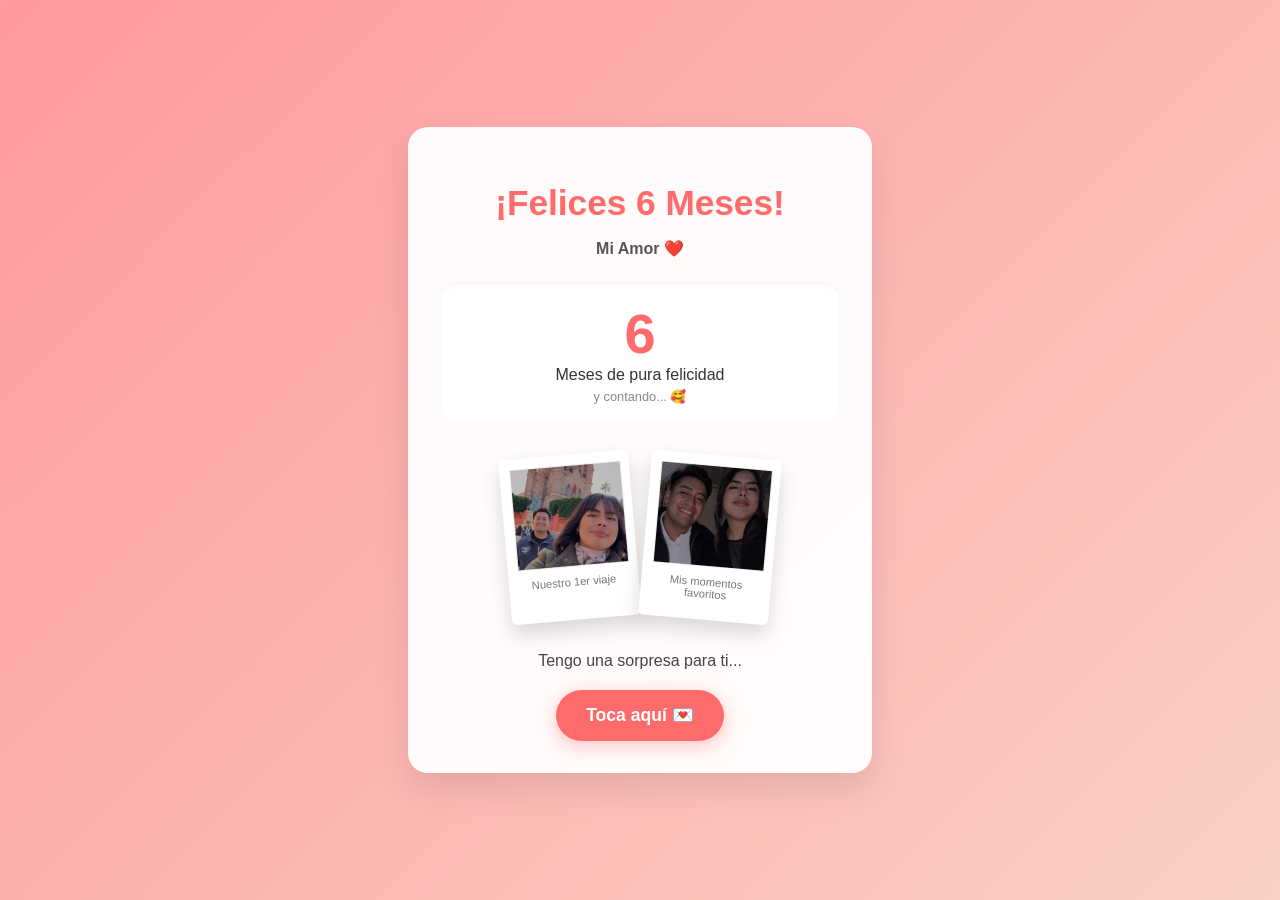
<file: index.html>
<!DOCTYPE html>
<html lang="es">
<head>
    <meta charset="UTF-8">
    <meta name="viewport" content="width=device-width, initial-scale=1.0">
    <link href="https://fonts.googleapis.com/css2?family=Dancing+Script:wght@700&display=swap" rel="stylesheet">
    <link rel="stylesheet" href="style.css">

    <title>¡Felices 6 Meses! ❤️</title>
</head>
<body>

    <div class="container" id="main-card">
        <h1>¡Felices 6 Meses!</h1>
        <p class="subtitle">Mi Amor ❤️</p>

        <div class="timer-box">
            <span class="number">6</span>
            <span>Meses de pura felicidad</span>
            <div style="font-size: 0.8rem; color: #888; margin-top: 5px;">y contando... 🥰</div>
        </div>

        <div class="gallery">
            <div class="polaroid">
                <img src="Viaje.JPG" alt="Nosotros 1">
                <div class="caption">Nuestro 1er viaje</div>
            </div>
            <div class="polaroid">
                <img src="Boda_eva.JPG" alt="Nosotros 2">
                <div class="caption">Mis momentos favoritos</div>
            </div>
        </div>
        
        <p style="font-size: 1rem; color: #444; margin-bottom: 20px;">Tengo una sorpresa para ti...</p>
        
        <button class="btn-love" onclick="iniciarSorpresa()">Toca aquí 💌</button>
    </div>

    <div class="rain-overlay" id="rain-overlay">
        <div class="final-message" id="final-message">
            Gracias por todos y cada uno de los momentos vividos.<br>
            <span style="font-size: 3rem;">Te amo</span> ❤️
        </div>
    </div>

    <script src="script.js"></script>
</body>
</html>
</file>
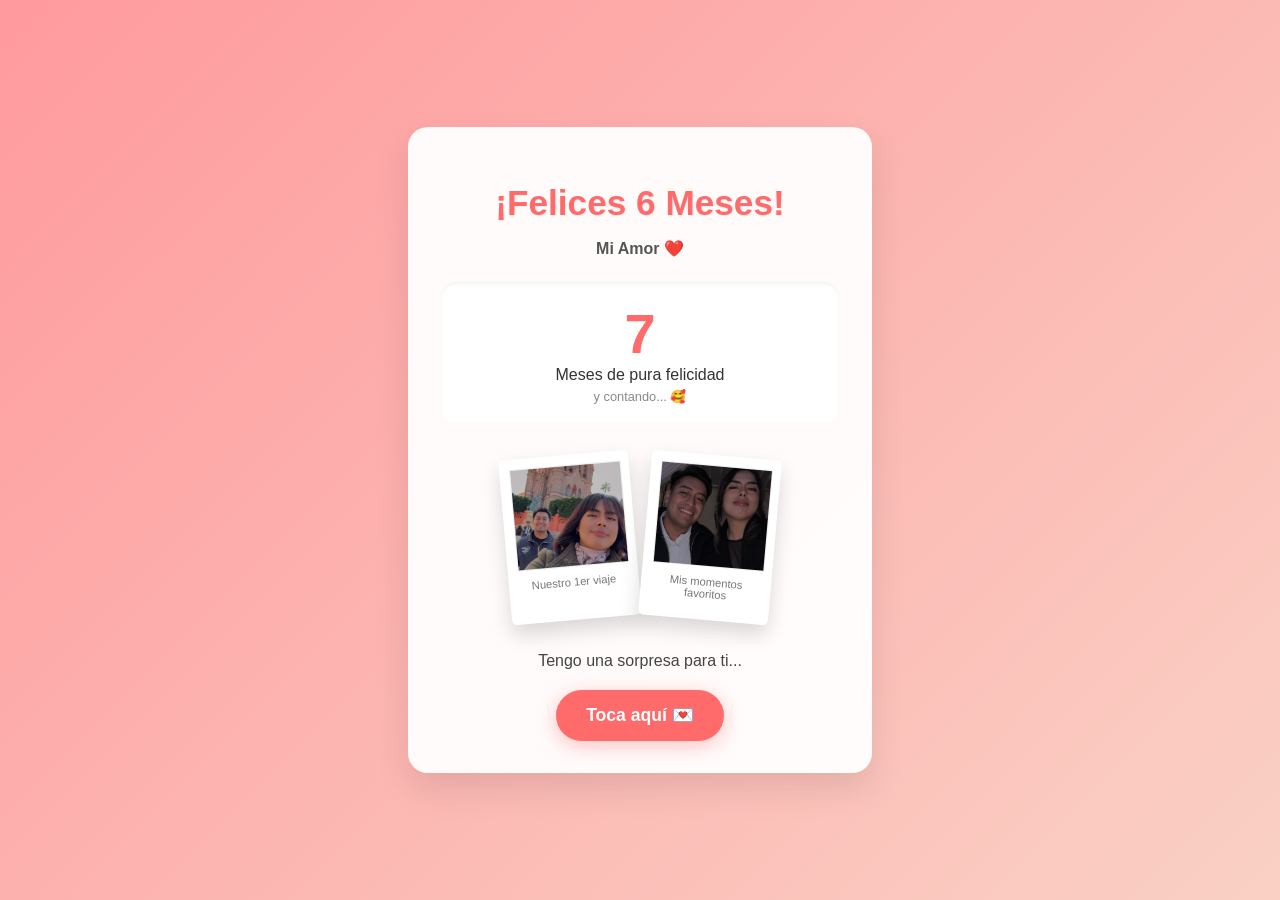
<file: index.html.html>
<!DOCTYPE html>
<html lang="es">
<head>
    <meta charset="UTF-8">
    <meta name="viewport" content="width=device-width, initial-scale=1.0">
    <link href="https://fonts.googleapis.com/css2?family=Dancing+Script:wght@700&display=swap" rel="stylesheet">
    <link rel="stylesheet" href="style.css">

    <title>¡Felices 7 Meses! ❤️</title>
</head>
<body>

    <div class="container" id="main-card">
        <h1>¡Felices 6 Meses!</h1>
        <p class="subtitle">Mi Amor ❤️</p>

        <div class="timer-box">
            <span class="number">7</span>
            <span>Meses de pura felicidad</span>
            <div style="font-size: 0.8rem; color: #888; margin-top: 5px;">y contando... 🥰</div>
        </div>

        <div class="gallery">
            <div class="polaroid">
                <img src="Viaje.JPG" alt="Nosotros 1">
                <div class="caption">Nuestro 1er viaje</div>
            </div>
            <div class="polaroid">
                <img src="Boda_eva.JPG" alt="Nosotros 2">
                <div class="caption">Mis momentos favoritos</div>
            </div>
        </div>
        
        <p style="font-size: 1rem; color: #444; margin-bottom: 20px;">Tengo una sorpresa para ti...</p>
        
        <button class="btn-love" onclick="iniciarSorpresa()">Toca aquí 💌</button>
    </div>

    <div class="rain-overlay" id="rain-overlay">
        <div class="final-message" id="final-message">
            Gracias por todos y cada uno de los momentos vividos.<br>
            <span style="font-size: 3rem;">Te amo</span> ❤️
        </div>
    </div>

    <script src="script.js"></script>
</body>
</html>
</file>
<file: style.css>
/* --- ESTILOS PRINCIPALES --- */
        :root {
            --bg-gradient: linear-gradient(135deg, #ff9a9e 0%, #fad0c4 99%, #fad0c4 100%);
            --primary-pink: #ff6b6b;
            --polaroid-shadow: 0 10px 20px rgba(0,0,0,0.15);
        }

        body {
            font-family: 'Segoe UI', Tahoma, Geneva, Verdana, sans-serif;
            background: var(--bg-gradient);
            color: #333;
            display: flex;
            justify-content: center;
            align-items: center;
            min-height: 100vh;
            margin: 0;
            overflow-x: hidden;
            overflow-y: hidden; /* Evita scroll */
        }

        /* --- TARJETA INICIAL (Mantenemos tu galería favorita) --- */
        .container {
            background: rgba(255, 255, 255, 0.95);
            padding: 2rem;
            border-radius: 20px;
            box-shadow: 0 15px 35px rgba(0,0,0,0.1);
            text-align: center;
            width: 90%;
            max-width: 400px;
            position: relative;
            z-index: 10;
            transition: opacity 0.5s ease, transform 0.5s ease; /* Transición suave */
        }

        .container.hidden {
            opacity: 0;
            transform: scale(0.9); /* Efecto de encogido al desaparecer */
            pointer-events: none; /* No interactuable */
        }

        h1 { color: var(--primary-pink); font-size: 2.2rem; margin-bottom: 0.5rem; text-shadow: 1px 1px 2px rgba(0,0,0,0.05); }
        .subtitle { font-weight: bold; color: #555; margin-bottom: 1.5rem; }

        .timer-box {
            background: white; padding: 1.2rem; border-radius: 15px;
            box-shadow: inset 0 2px 5px rgba(0,0,0,0.05); margin-bottom: 2rem;
        }
        .number { font-size: 3.5rem; font-weight: bold; color: var(--primary-pink); display: block; animation: pulse 1.5s infinite; }

        @keyframes pulse {
            0% { transform: scale(1); }
            50% { transform: scale(1.08); color: #ff8787; }
            100% { transform: scale(1); }
        }

        /* TU GALERÍA DE INICIO FAVORITA */
        .gallery {
            display: flex; gap: 10px; justify-content: center; margin-bottom: 2rem;
        }

        .polaroid {
            background: white; padding: 10px 10px 20px 10px; border-radius: 5px;
            box-shadow: var(--polaroid-shadow); width: 110px;
            transform: rotate(-5deg); transition: transform 0.3s;
        }
        .polaroid:nth-child(2) { transform: rotate(5deg); }
        .polaroid:hover { transform: scale(1.05) rotate(0deg); z-index: 15; }

        .polaroid img { width: 100%; height: 100px; object-fit: cover; border: 1px solid #eee; }
        .caption { font-size: 0.7rem; color: #777; margin-top: 5px; }

        .btn-love {
            background: var(--primary-pink); color: white; border: none;
            padding: 15px 30px; font-size: 1.1rem; font-weight: bold;
            border-radius: 50px; cursor: pointer;
            box-shadow: 0 5px 20px rgba(255, 107, 107, 0.4); transition: all 0.3s;
        }
        .btn-love:hover { background: #ff8787; transform: translateY(-3px); box-shadow: 0 8px 25px rgba(255, 107, 107, 0.5); }

        /* --- PANTALLA DE SORPRESA (Actualizada) --- */
        .rain-overlay {
            position: fixed; top: 0; left: 0; width: 100vw; height: 100vh;
            background: rgba(255, 245, 247, 0.98); /* Fondo rosado muy suave y opaco */
            z-index: 20; display: none; /* Oculto al inicio */
            flex-direction: column; justify-content: center; align-items: center;
        }

        .falling-photo {
            position: absolute; width: 140px; height: 140px; object-fit: cover;
            border: 8px solid white; border-bottom: 30px solid white; /* Polaroid */
            box-shadow: var(--polaroid-shadow); border-radius: 4px;
            top: -250px; /* Inician fuera */
            z-index: 25;
            opacity: 0; /* Ocultas al inicio */
        }

        /* --- ANIMACIONES (La clave del cambio) --- */
        
        /* 1. Caída suave que no llega al suelo */
        @keyframes fallSmoothly {
            0% { transform: translateY(0) rotate(-15deg); opacity: 0; }
            10% { opacity: 1; }
            80% { opacity: 1; }
            100% { transform: translateY(85vh) rotate(15deg); opacity: 0; } /* Se desvanecen antes de amontonarse */
        }

        /* 2. Flotado aleatorio en toda la pantalla */
        @keyframes floatGently {
            0%, 100% { transform: translate(0, 0) rotate(0deg); }
            25% { transform: translate(50px, -50px) rotate(5deg); }
            50% { transform: translate(-50px, 50px) rotate(-5deg); }
            75% { transform: translate(30px, 30px) rotate(3deg); }
        }
/* Limpia o reemplaza estas clases en tu style.css */

.floating-photo {
    position: absolute;
    width: 130px; 
    height: 130px;
    object-fit: cover;
    border: 8px solid white;
    border-bottom: 30px solid white;
    box-shadow: 0 10px 20px rgba(0,0,0,0.15);
    border-radius: 4px;
    opacity: 0; /* Inicia invisible para el fade-in */
    transition: opacity 1.5s ease;
    z-index: 10;
}

@keyframes float {
    0%, 100% { transform: translateY(0) rotate(var(--rot)); }
    50% { transform: translateY(-15px) rotate(var(--rot-alt)); }
}

/* Importar la fuente al principio de tu CSS */
@import url('https://fonts.googleapis.com/css2?family=Dancing+Script:wght@700&display=swap');

.final-message {
    font-family: 'Dancing Script', cursive; /* Fuente elegante como la foto */
    opacity: 0;
    color: #d6336c;
    font-size: 2.5rem; /* Tamaño para la frase larga */
    text-align: center;
    line-height: 1.3;
    transition: opacity 2s ease-in-out;
    z-index: 100;
}

.final-message span {
    display: block;
    font-size: 4rem; /* El "Te amo" más grande */
    margin-top: 15px;
    color: #c72c5e;
    text-shadow: 2px 2px 4px rgba(0,0,0,0.05);
}

/* Animación de flotado suave individual */
@keyframes float {
    0%, 100% { transform: translateY(0) rotate(var(--rot)); }
    50% { transform: translateY(-15px) rotate(var(--rot-alt)); }

}

/* Ajustes para pantallas de menos de 480px (como tu iPhone) */
@media (max-width: 480px) {
    .card {
        width: 85% !important; /* Hace la tarjeta más estrecha */
        padding: 15px !important;
        margin: 10px auto !important;
    }

    .card h1 {
        font-size: 1.5rem !important; /* Reduce el tamaño del título */
    }

    .polaroid {
        width: 120px !important; /* Reduce el ancho de las fotos */
        margin: 5px !important;
    }

    .polaroid img {
        height: 100px !important; /* Ajusta la altura de la imagen interna */
    }

    p {
        font-size: 1rem !important; /* Texto más legible en móvil */
    }
    
    .boton-toca-aqui {
        padding: 10px 20px !important;
        font-size: 0.9rem !important;
    }
}
</file>
